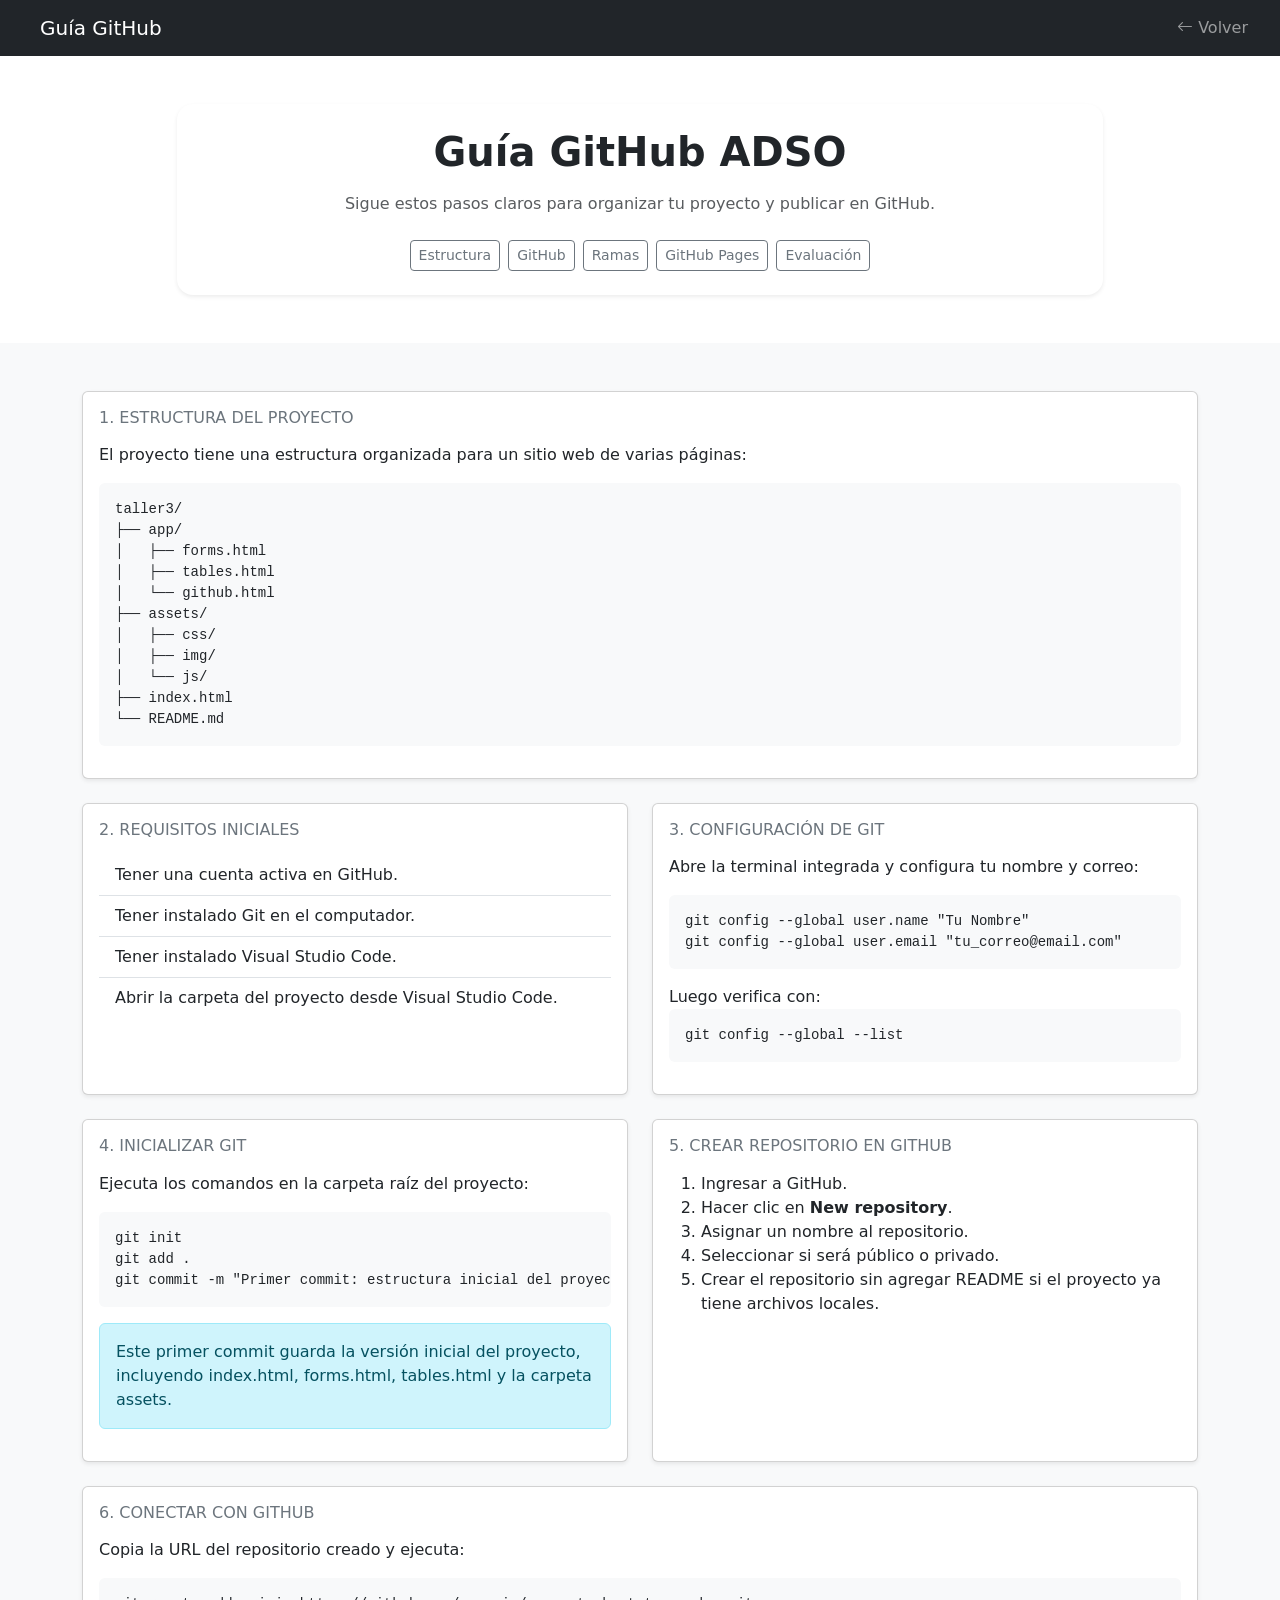
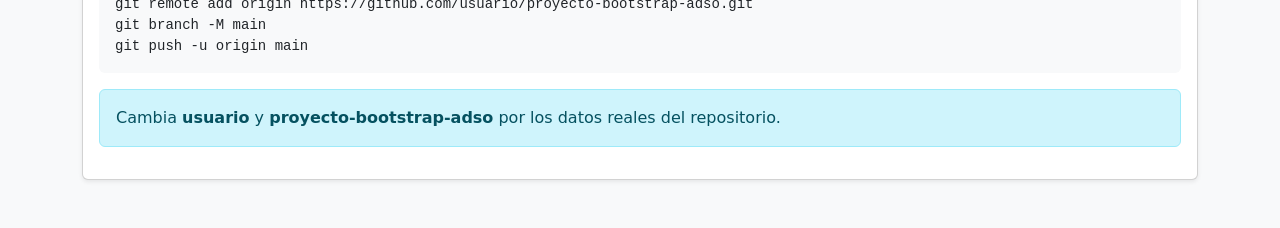
<file: app/github.html>
<!DOCTYPE html>
<html lang="es">
<head>
  <meta charset="UTF-8">
  <meta name="viewport" content="width=device-width, initial-scale=1.0">
  <link href="../assets/css/bootstrap.min.css" rel="stylesheet">
  <link rel="stylesheet" href="https://cdn.jsdelivr.net/npm/bootstrap-icons@1.13.1/font/bootstrap-icons.min.css">
  <link rel="shortcut icon" href="../assets/img/icongit.png" type="image/x-icon">
  <title>Guía GitHub ADSO</title>
</head>
<body class="bg-light">

<nav class="navbar navbar-expand-sm navbar-dark bg-dark sticky-top">
  <div class="container-fluid px-4">
    <a class="navbar-brand d-flex align-items-center text-white text-decoration-none" href="../index.html">
      <i class="bi bi-folder2-open-fill me-2"></i>
      <span class="ms-2 d-none d-sm-inline">Guía GitHub</span>
    </a>
    <button class="navbar-toggler" type="button" data-bs-toggle="collapse" data-bs-target="#mainNav" aria-controls="mainNav" aria-expanded="false" aria-label="Menú">
      <span class="navbar-toggler-icon"></span>
    </button>
    <div class="collapse navbar-collapse" id="mainNav">
      <ul class="navbar-nav ms-auto">
        <li class="nav-item">
          <a class="nav-link" href="../index.html#inicio"><i class="bi bi-arrow-left"></i> Volver</a>
        </li>
      </ul>
    </div>
  </div>
</nav>

<section class="bg-white py-5">
  <div class="container">
    <div class="row justify-content-center">
      <div class="col-12 col-xl-10">
        <div class="p-4 rounded-4 shadow-sm bg-white text-center">
          <h1 class="fw-bold mb-3">Guía GitHub ADSO</h1>
          <p class="text-muted mb-4">Sigue estos pasos claros para organizar tu proyecto y publicar en GitHub.</p>
          <nav class="nav justify-content-center gap-2 flex-wrap">
            <a class="btn btn-outline-secondary btn-sm" href="#estructura">Estructura</a>
            <a class="btn btn-outline-secondary btn-sm" href="#requisitos">GitHub</a>
            <a class="btn btn-outline-secondary btn-sm" href="#configuracion">Ramas</a>
            <a class="btn btn-outline-secondary btn-sm" href="#inicializar">GitHub Pages</a>
            <a class="btn btn-outline-secondary btn-sm" href="#conectar">Evaluación</a>
          </nav>
        </div>
      </div>
    </div>
  </div>
</section>

<main class="container py-5">
  <div class="row g-4">
    <div class="col-12">
      <div class="card shadow-sm">
        <div class="card-body">
          <h2 id="estructura" class="h6 text-uppercase text-secondary mb-3">1. Estructura del proyecto</h2>
          <p>El proyecto tiene una estructura organizada para un sitio web de varias páginas:</p>
          <pre class="bg-light p-3 rounded">taller3/
├── app/
│   ├── forms.html
│   ├── tables.html
│   └── github.html
├── assets/
│   ├── css/
│   ├── img/
│   └── js/
├── index.html
└── README.md</pre>
        </div>
      </div>
    </div>

    <div class="col-12 col-lg-6">
      <div class="card shadow-sm h-100">
        <div class="card-body">
          <h2 id="requisitos" class="h6 text-uppercase text-secondary mb-3">2. Requisitos iniciales</h2>
          <ul class="list-group list-group-flush">
            <li class="list-group-item">Tener una cuenta activa en GitHub.</li>
            <li class="list-group-item">Tener instalado Git en el computador.</li>
            <li class="list-group-item">Tener instalado Visual Studio Code.</li>
            <li class="list-group-item">Abrir la carpeta del proyecto desde Visual Studio Code.</li>
          </ul>
        </div>
      </div>
    </div>

    <div class="col-12 col-lg-6">
      <div class="card shadow-sm h-100">
        <div class="card-body">
          <h2 id="configuracion" class="h6 text-uppercase text-secondary mb-3">3. Configuración de Git</h2>
          <p>Abre la terminal integrada y configura tu nombre y correo:</p>
          <pre class="bg-light p-3 rounded">git config --global user.name "Tu Nombre"
git config --global user.email "tu_correo@email.com"</pre>
          <p class="mb-0">Luego verifica con:</p>
          <pre class="bg-light p-3 rounded">git config --global --list</pre>
        </div>
      </div>
    </div>

    <div class="col-12 col-lg-6">
      <div class="card shadow-sm h-100">
        <div class="card-body">
          <h2 id="inicializar" class="h6 text-uppercase text-secondary mb-3">4. Inicializar Git</h2>
          <p>Ejecuta los comandos en la carpeta raíz del proyecto:</p>
          <pre class="bg-light p-3 rounded">git init
git add .
git commit -m "Primer commit: estructura inicial del proyecto"</pre>
          <div class="alert alert-info mt-3">Este primer commit guarda la versión inicial del proyecto, incluyendo index.html, forms.html, tables.html y la carpeta assets.</div>
        </div>
      </div>
    </div>

    <div class="col-12 col-lg-6">
      <div class="card shadow-sm h-100">
        <div class="card-body">
          <h2 class="h6 text-uppercase text-secondary mb-3">5. Crear repositorio en GitHub</h2>
          <ol class="mb-0">
            <li>Ingresar a GitHub.</li>
            <li>Hacer clic en <strong>New repository</strong>.</li>
            <li>Asignar un nombre al repositorio.</li>
            <li>Seleccionar si será público o privado.</li>
            <li>Crear el repositorio sin agregar README si el proyecto ya tiene archivos locales.</li>
          </ol>
        </div>
      </div>
    </div>

    <div class="col-12">
      <div class="card shadow-sm h-100">
        <div class="card-body">
          <h2 id="conectar" class="h6 text-uppercase text-secondary mb-3">6. Conectar con GitHub</h2>
          <p>Copia la URL del repositorio creado y ejecuta:</p>
          <pre class="bg-light p-3 rounded">git remote add origin https://github.com/usuario/proyecto-bootstrap-adso.git
git branch -M main
git push -u origin main</pre>
          <div class="alert alert-info">Cambia <strong>usuario</strong> y <strong>proyecto-bootstrap-adso</strong> por los datos reales del repositorio.</div>
        </div>
      </div>
    </div>
  </div>
</main>

<script src="../assets/js/bootstrap.bundle.min.js"></script>
</body>
</html>
</file>
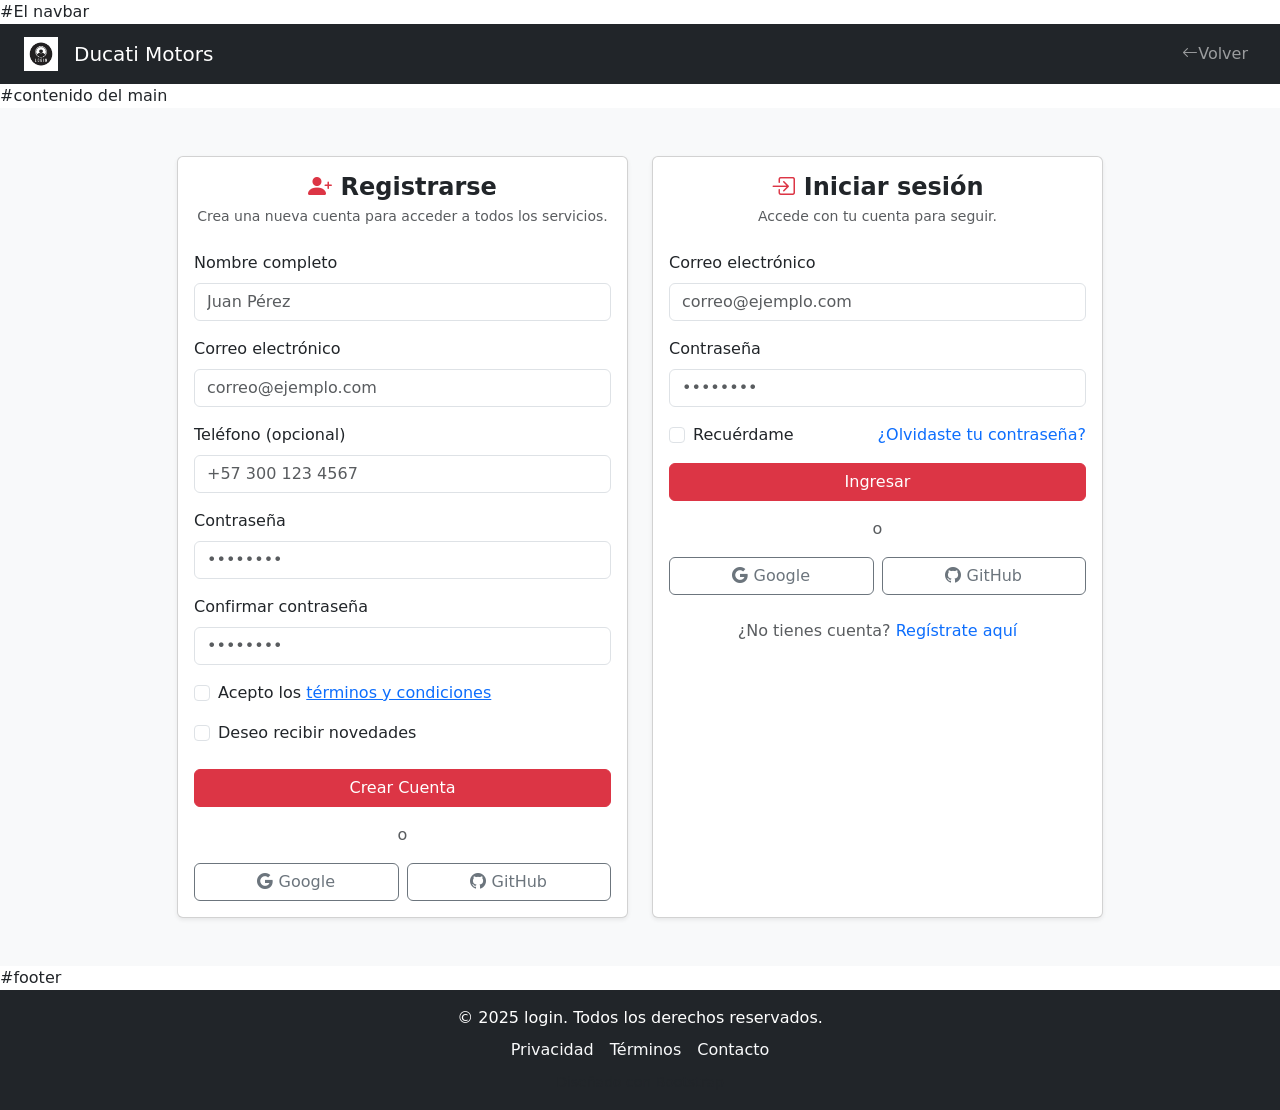
<file: app/login.html>
<!DOCTYPE html>
<html lang="es-CO">
<head>
  <meta charset="UTF-8">
  <meta name="viewport" content="width=device-width, initial-scale=1.0">
  <title>Login-Ducati-Motors</title>
  <meta name="author" content="Farid Cotera">
  <meta name="description" content="Página de acceso con registro y login.">
  <meta name="theme-color" content="#0A0A0A">

  <link href="../assets/css/bootstrap.min.css" rel="stylesheet">
  <link rel="stylesheet" href="https://cdn.jsdelivr.net/npm/bootstrap-icons@1.13.1/font/bootstrap-icons.min.css">


  
</head>
<body>

  #El navbar
  <nav class="navbar navbar-expand-sm navbar-dark bg-dark sticky-top">
    <div class="container-fluid px-4">
      <a class="navbar-brand d-flex align-items-center text-white text-decoration-none" href="../index.html#inicio">
        <img src="../assets/img/login.jpg" alt="Logo" class="me-2" style="height:34px; width:auto;">
        <span class="ms-2 d-none d-sm-inline">Ducati Motors</span>
      </a>

      <button class="navbar-toggler" type="button"
              data-bs-toggle="collapse" data-bs-target="#mainNav"
              aria-controls="mainNav" aria-expanded="false" aria-label="Menú">
        <span class="navbar-toggler-icon"></span>
      </button>

      <div class="collapse navbar-collapse" id="mainNav">
        <ul class="navbar-nav ms-auto">
          <li class="nav-item">
            <a class="nav-link" href="../index.html#inicio">
              <i class="bi bi-arrow-left"></i>Volver
            </a>
          </li>
        </ul>
      </div>
    </div>
  </nav>

  #contenido del main
  <main class="bg-light py-5">
    <div class="container">
      <div class="row justify-content-center">
        <div class="col-12 col-xl-10">
          <div class="row g-4">
            <div class="col-md-6">
              <div class="card shadow-sm h-100">
                <div class="card-body">
                  <div class="mb-4 text-center">
                    <h2 class="h4 fw-bold mb-1"><i class="bi bi-person-plus-fill text-danger"></i> Registrarse</h2>
                    <p class="text-muted small mb-0">Crea una nueva cuenta para acceder a todos los servicios.</p>
                  </div>
                  <form>
                    <div class="mb-3">
                      <label class="form-label" for="regName">Nombre completo</label>
                      <input type="text" class="form-control" id="regName" placeholder="Juan Pérez" required>
                    </div>
                    <div class="mb-3">
                      <label class="form-label" for="regEmail">Correo electrónico</label>
                      <input type="email" class="form-control" id="regEmail" placeholder="correo@ejemplo.com" required>
                    </div>
                    <div class="mb-3">
                      <label class="form-label" for="regPhone">Teléfono (opcional)</label>
                      <input type="tel" class="form-control" id="regPhone" placeholder="+57 300 123 4567">
                    </div>
                    <div class="mb-3">
                      <label class="form-label" for="regPassword">Contraseña</label>
                      <input type="password" class="form-control" id="regPassword" placeholder="••••••••" required>
                    </div>
                    <div class="mb-3">
                      <label class="form-label" for="regPasswordConfirm">Confirmar contraseña</label>
                      <input type="password" class="form-control" id="regPasswordConfirm" placeholder="••••••••" required>
                    </div>
                    <div class="form-check mb-3">
                      <input class="form-check-input" type="checkbox" id="termsCheck" required>
                      <label class="form-check-label" for="termsCheck">Acepto los <a href="#">términos y condiciones</a></label>
                    </div>
                    <div class="form-check mb-4">
                      <input class="form-check-input" type="checkbox" id="newsletterCheck">
                      <label class="form-check-label" for="newsletterCheck">Deseo recibir novedades</label>
                    </div>
                    <button type="submit" class="btn btn-danger w-100 mb-3">Crear Cuenta</button>
                    <div class="text-center text-muted mb-3">o</div>
                    <div class="row g-2">
                      <div class="col-6">
                        <button type="button" class="btn btn-outline-secondary w-100"><i class="bi bi-google"></i> Google</button>
                      </div>
                      <div class="col-6">
                        <button type="button" class="btn btn-outline-secondary w-100"><i class="bi bi-github"></i> GitHub</button>
                      </div>
                    </div>
                  </form>
                </div>
              </div>
            </div>
            <div class="col-md-6">
              <div class="card shadow-sm h-100">
                <div class="card-body">
                  <div class="mb-4 text-center">
                    <h2 class="h4 fw-bold mb-1"><i class="bi bi-box-arrow-in-right text-danger"></i> Iniciar sesión</h2>
                    <p class="text-muted small mb-0">Accede con tu cuenta para seguir.</p>
                  </div>
                  <form>
                    <div class="mb-3">
                      <label class="form-label" for="loginEmail">Correo electrónico</label>
                      <input type="email" class="form-control" id="loginEmail" placeholder="correo@ejemplo.com" required>
                    </div>
                    <div class="mb-3">
                      <label class="form-label" for="loginPassword">Contraseña</label>
                      <input type="password" class="form-control" id="loginPassword" placeholder="••••••••" required>
                    </div>
                    <div class="d-flex justify-content-between align-items-center mb-3">
                      <div class="form-check mb-0">
                        <input class="form-check-input" type="checkbox" id="rememberCheck">
                        <label class="form-check-label" for="rememberCheck">Recuérdame</label>
                      </div>
                      <a href="#" class="text-decoration-none">¿Olvidaste tu contraseña?</a>
                    </div>
                    <button type="submit" class="btn btn-danger w-100 mb-3">Ingresar</button>
                    <div class="text-center text-muted mb-3">o</div>
                    <div class="row g-2">
                      <div class="col-6">
                        <button type="button" class="btn btn-outline-secondary w-100"><i class="bi bi-google"></i> Google</button>
                      </div>
                      <div class="col-6">
                        <button type="button" class="btn btn-outline-secondary w-100"><i class="bi bi-github"></i> GitHub</button>
                      </div>
                    </div>
                    <div class="text-center mt-4">
                      <span class="text-muted">¿No tienes cuenta?</span> <a href="#" class="text-decoration-none">Regístrate aquí</a>
                    </div>
                  </form>
                </div>
              </div>
            </div>
          </div>
        </div>
      </div>
    </div>
  </main>

  #footer
  <footer class="bg-dark text-white py-3">
    <div class="container text-center">
      <p class="mb-2">&copy; 2025 login. Todos los derechos reservados.</p>
      <div class="d-flex justify-content-center gap-3 mb-2">
        <a href="#" class="link-light text-decoration-none">Privacidad</a>
        <a href="#" class="link-light text-decoration-none">Términos</a>
        <a href="#" class="link-light text-decoration-none">Contacto</a>
      </div>
      <small class="text-muted">Diseñado con Bootstrap</small>
    </div>
  </footer>

  <script src="../assets/js/bootstrap.bundle.min.js"></script>
</body>
</html>
</file>
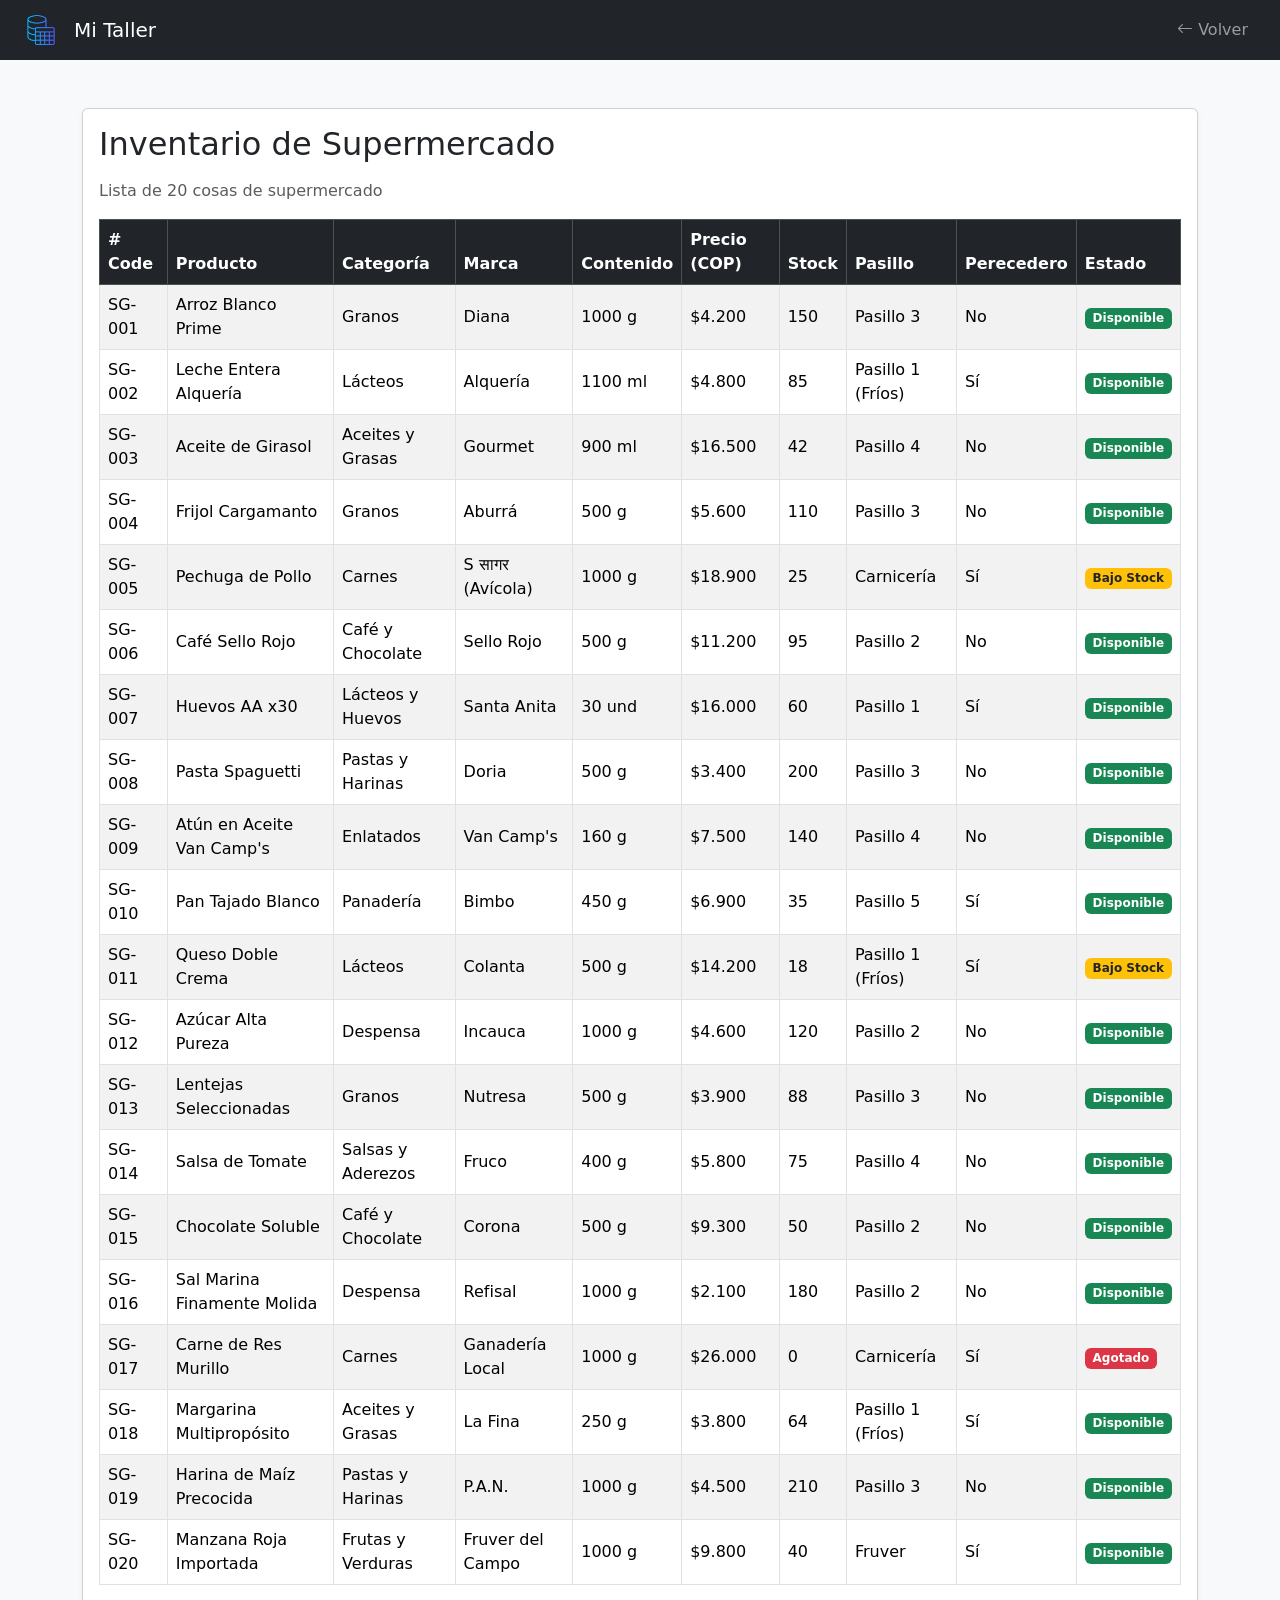
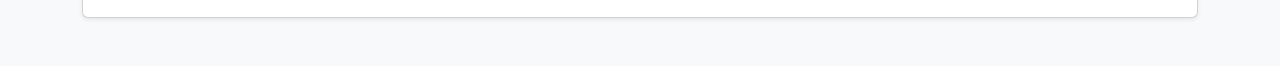
<file: app/table.html>
<!DOCTYPE html>
<html lang="es-CO">
<head>
  <meta charset="UTF-8">
  <meta name="viewport" content="width=device-width, initial-scale=1.0">
  <title>Tablas</title>
  <link rel="shortcut icon" href="../assets/img/tablas.png" type="image/x-icon">
  <meta name="author" content="Farid Cotera">
  <meta name="description" content="Taller 3 de maquetación web con navegación básica.">
  <meta name="keywords" content="taller, maquetación, web, inicio, servicios, contacto">
  <meta name="theme-color" content="#000000">
  <meta name="MobileOptimized" content="width">
  <meta name="HandheldFriendly" content="true">
  <meta name="mobile-web-app-capable" content="yes">
  <meta name="apple-mobile-web-app-status-bar-style" content="black-translucent">

  <link href="../assets/css/bootstrap.min.css" rel="stylesheet">
  <link rel="stylesheet" href="https://cdn.jsdelivr.net/npm/bootstrap-icons@1.13.1/font/bootstrap-icons.min.css">

</head>
<body class="bg-light">

<nav class="navbar navbar-expand-sm navbar-dark bg-dark sticky-top">
    <div class="container-fluid px-4">
      <a class="navbar-brand d-flex align-items-center text-white text-decoration-none" href="../index.html">
        <img src="../assets/img/tablas.png" alt="Logo" class="me-2" style="height:34px; width:auto;">
        <span class="ms-2 d-none d-sm-inline">Mi Taller</span>
      </a>

      <button class="navbar-toggler" type="button"
              data-bs-toggle="collapse" data-bs-target="#mainNav"
              aria-controls="mainNav" aria-expanded="false" aria-label="Menú">
        <span class="navbar-toggler-icon"></span>
      </button>

      <div class="collapse navbar-collapse" id="mainNav">
        <ul class="navbar-nav ms-auto">
          <li class="nav-item">
              <a class="nav-link" href="../index.html#inicio">
              <i class="bi bi-arrow-left"></i> Volver
            </a>
          </li>
        </ul>
      </div>
    </div>
  </nav>

  <div class="container py-5">
    <div class="card shadow-sm">
      <div class="card-body">
        <h2 class="mb-3">Inventario de Supermercado</h2>
        <p class="text-muted">Lista de 20 cosas de supermercado</p>
        <div class="table-responsive">
          <table class="table table-bordered table-striped table-hover align-middle">
      <thead class="table-dark">
        <tr>
          <th># Code</th>
          <th>Producto</th>
          <th>Categoría</th>
          <th>Marca</th>
          <th>Contenido</th>
          <th>Precio (COP)</th>
          <th>Stock</th>
          <th>Pasillo</th>
          <th>Perecedero</th>
          <th>Estado</th>
        </tr>
      </thead>
      <tbody>
        <tr>
          <td data-label="# Code">SG-001</td>
          <td data-label="Producto">Arroz Blanco Prime</td>
          <td data-label="Categoría">Granos</td>
          <td data-label="Marca">Diana</td>
          <td data-label="Contenido">1000 g</td>
          <td data-label="Precio (COP)">$4.200</td>
          <td data-label="Stock">150</td>
          <td data-label="Pasillo">Pasillo 3</td>
          <td data-label="Perecedero">No</td>
          <td data-label="Estado"><span class="badge bg-success">Disponible</span></td>
        </tr>
        <tr>
          <td data-label="# Code">SG-002</td>
          <td data-label="Producto">Leche Entera Alquería</td>
          <td data-label="Categoría">Lácteos</td>
          <td data-label="Marca">Alquería</td>
          <td data-label="Contenido">1100 ml</td>
          <td data-label="Precio (COP)">$4.800</td>
          <td data-label="Stock">85</td>
          <td data-label="Pasillo">Pasillo 1 (Fríos)</td>
          <td data-label="Perecedero">Sí</td>
          <td data-label="Estado"><span class="badge bg-success">Disponible</span></td>
        </tr>
        <tr>
          <td data-label="# Code">SG-003</td>
          <td data-label="Producto">Aceite de Girasol</td>
          <td data-label="Categoría">Aceites y Grasas</td>
          <td data-label="Marca">Gourmet</td>
          <td data-label="Contenido">900 ml</td>
          <td data-label="Precio (COP)">$16.500</td>
          <td data-label="Stock">42</td>
          <td data-label="Pasillo">Pasillo 4</td>
          <td data-label="Perecedero">No</td>
          <td data-label="Estado"><span class="badge bg-success">Disponible</span></td>
        </tr>
        <tr>
          <td data-label="# Code">SG-004</td>
          <td data-label="Producto">Frijol Cargamanto</td>
          <td data-label="Categoría">Granos</td>
          <td data-label="Marca">Aburrá</td>
          <td data-label="Contenido">500 g</td>
          <td data-label="Precio (COP)">$5.600</td>
          <td data-label="Stock">110</td>
          <td data-label="Pasillo">Pasillo 3</td>
          <td data-label="Perecedero">No</td>
          <td data-label="Estado"><span class="badge bg-success">Disponible</span></td>
        </tr>
        <tr>
          <td data-label="# Code">SG-005</td>
          <td data-label="Producto">Pechuga de Pollo</td>
          <td data-label="Categoría">Carnes</td>
          <td data-label="Marca">S सागर (Avícola)</td>
          <td data-label="Contenido">1000 g</td>
          <td data-label="Precio (COP)">$18.900</td>
          <td data-label="Stock">25</td>
          <td data-label="Pasillo">Carnicería</td>
          <td data-label="Perecedero">Sí</td>
          <td data-label="Estado"><span class="badge bg-warning text-dark">Bajo Stock</span></td>
        </tr>
        <tr>
          <td data-label="# Code">SG-006</td>
          <td data-label="Producto">Café Sello Rojo</td>
          <td data-label="Categoría">Café y Chocolate</td>
          <td data-label="Marca">Sello Rojo</td>
          <td data-label="Contenido">500 g</td>
          <td data-label="Precio (COP)">$11.200</td>
          <td data-label="Stock">95</td>
          <td data-label="Pasillo">Pasillo 2</td>
          <td data-label="Perecedero">No</td>
          <td data-label="Estado"><span class="badge bg-success">Disponible</span></td>
        </tr>
        <tr>
          <td data-label="# Code">SG-007</td>
          <td data-label="Producto">Huevos AA x30</td>
          <td data-label="Categoría">Lácteos y Huevos</td>
          <td data-label="Marca">Santa Anita</td>
          <td data-label="Contenido">30 und</td>
          <td data-label="Precio (COP)">$16.000</td>
          <td data-label="Stock">60</td>
          <td data-label="Pasillo">Pasillo 1</td>
          <td data-label="Perecedero">Sí</td>
          <td data-label="Estado"><span class="badge bg-success">Disponible</span></td>
        </tr>
        <tr>
          <td data-label="# Code">SG-008</td>
          <td data-label="Producto">Pasta Spaguetti</td>
          <td data-label="Categoría">Pastas y Harinas</td>
          <td data-label="Marca">Doria</td>
          <td data-label="Contenido">500 g</td>
          <td data-label="Precio (COP)">$3.400</td>
          <td data-label="Stock">200</td>
          <td data-label="Pasillo">Pasillo 3</td>
          <td data-label="Perecedero">No</td>
          <td data-label="Estado"><span class="badge bg-success">Disponible</span></td>
        </tr>
        <tr>
          <td data-label="# Code">SG-009</td>
          <td data-label="Producto">Atún en Aceite Van Camp's</td>
          <td data-label="Categoría">Enlatados</td>
          <td data-label="Marca">Van Camp's</td>
          <td data-label="Contenido">160 g</td>
          <td data-label="Precio (COP)">$7.500</td>
          <td data-label="Stock">140</td>
          <td data-label="Pasillo">Pasillo 4</td>
          <td data-label="Perecedero">No</td>
          <td data-label="Estado"><span class="badge bg-success">Disponible</span></td>
        </tr>
        <tr>
          <td data-label="# Code">SG-010</td>
          <td data-label="Producto">Pan Tajado Blanco</td>
          <td data-label="Categoría">Panadería</td>
          <td data-label="Marca">Bimbo</td>
          <td data-label="Contenido">450 g</td>
          <td data-label="Precio (COP)">$6.900</td>
          <td data-label="Stock">35</td>
          <td data-label="Pasillo">Pasillo 5</td>
          <td data-label="Perecedero">Sí</td>
          <td data-label="Estado"><span class="badge bg-success">Disponible</span></td>
        </tr>
        <tr>
          <td data-label="# Code">SG-011</td>
          <td data-label="Producto">Queso Doble Crema</td>
          <td data-label="Categoría">Lácteos</td>
          <td data-label="Marca">Colanta</td>
          <td data-label="Contenido">500 g</td>
          <td data-label="Precio (COP)">$14.200</td>
          <td data-label="Stock">18</td>
          <td data-label="Pasillo">Pasillo 1 (Fríos)</td>
          <td data-label="Perecedero">Sí</td>
          <td data-label="Estado"><span class="badge bg-warning text-dark">Bajo Stock</span></td>
        </tr>
        <tr>
          <td data-label="# Code">SG-012</td>
          <td data-label="Producto">Azúcar Alta Pureza</td>
          <td data-label="Categoría">Despensa</td>
          <td data-label="Marca">Incauca</td>
          <td data-label="Contenido">1000 g</td>
          <td data-label="Precio (COP)">$4.600</td>
          <td data-label="Stock">120</td>
          <td data-label="Pasillo">Pasillo 2</td>
          <td data-label="Perecedero">No</td>
          <td data-label="Estado"><span class="badge bg-success">Disponible</span></td>
        </tr>
        <tr>
          <td data-label="# Code">SG-013</td>
          <td data-label="Producto">Lentejas Seleccionadas</td>
          <td data-label="Categoría">Granos</td>
          <td data-label="Marca">Nutresa</td>
          <td data-label="Contenido">500 g</td>
          <td data-label="Precio (COP)">$3.900</td>
          <td data-label="Stock">88</td>
          <td data-label="Pasillo">Pasillo 3</td>
          <td data-label="Perecedero">No</td>
          <td data-label="Estado"><span class="badge bg-success">Disponible</span></td>
        </tr>
        <tr>
          <td data-label="# Code">SG-014</td>
          <td data-label="Producto">Salsa de Tomate</td>
          <td data-label="Categoría">Salsas y Aderezos</td>
          <td data-label="Marca">Fruco</td>
          <td data-label="Contenido">400 g</td>
          <td data-label="Precio (COP)">$5.800</td>
          <td data-label="Stock">75</td>
          <td data-label="Pasillo">Pasillo 4</td>
          <td data-label="Perecedero">No</td>
          <td data-label="Estado"><span class="badge bg-success">Disponible</span></td>
        </tr>
        <tr>
          <td data-label="# Code">SG-015</td>
          <td data-label="Producto">Chocolate Soluble</td>
          <td data-label="Categoría">Café y Chocolate</td>
          <td data-label="Marca">Corona</td>
          <td data-label="Contenido">500 g</td>
          <td data-label="Precio (COP)">$9.300</td>
          <td data-label="Stock">50</td>
          <td data-label="Pasillo">Pasillo 2</td>
          <td data-label="Perecedero">No</td>
          <td data-label="Estado"><span class="badge bg-success">Disponible</span></td>
        </tr>
        <tr>
          <td data-label="# Code">SG-016</td>
          <td data-label="Producto">Sal Marina Finamente Molida</td>
          <td data-label="Categoría">Despensa</td>
          <td data-label="Marca">Refisal</td>
          <td data-label="Contenido">1000 g</td>
          <td data-label="Precio (COP)">$2.100</td>
          <td data-label="Stock">180</td>
          <td data-label="Pasillo">Pasillo 2</td>
          <td data-label="Perecedero">No</td>
          <td data-label="Estado"><span class="badge bg-success">Disponible</span></td>
        </tr>
        <tr>
          <td data-label="# Code">SG-017</td>
          <td data-label="Producto">Carne de Res Murillo</td>
          <td data-label="Categoría">Carnes</td>
          <td data-label="Marca">Ganadería Local</td>
          <td data-label="Contenido">1000 g</td>
          <td data-label="Precio (COP)">$26.000</td>
          <td data-label="Stock">0</td>
          <td data-label="Pasillo">Carnicería</td>
          <td data-label="Perecedero">Sí</td>
          <td data-label="Estado"><span class="badge bg-danger">Agotado</span></td>
        </tr>
        <tr>
          <td data-label="# Code">SG-018</td>
          <td data-label="Producto">Margarina Multipropósito</td>
          <td data-label="Categoría">Aceites y Grasas</td>
          <td data-label="Marca">La Fina</td>
          <td data-label="Contenido">250 g</td>
          <td data-label="Precio (COP)">$3.800</td>
          <td data-label="Stock">64</td>
          <td data-label="Pasillo">Pasillo 1 (Fríos)</td>
          <td data-label="Perecedero">Sí</td>
          <td data-label="Estado"><span class="badge bg-success">Disponible</span></td>
        </tr>
        <tr>
          <td data-label="# Code">SG-019</td>
          <td data-label="Producto">Harina de Maíz Precocida</td>
          <td data-label="Categoría">Pastas y Harinas</td>
          <td data-label="Marca">P.A.N.</td>
          <td data-label="Contenido">1000 g</td>
          <td data-label="Precio (COP)">$4.500</td>
          <td data-label="Stock">210</td>
          <td data-label="Pasillo">Pasillo 3</td>
          <td data-label="Perecedero">No</td>
          <td data-label="Estado"><span class="badge bg-success">Disponible</span></td>
        </tr>
        <tr>
          <td data-label="# Code">SG-020</td>
          <td data-label="Producto">Manzana Roja Importada</td>
          <td data-label="Categoría">Frutas y Verduras</td>
          <td data-label="Marca">Fruver del Campo</td>
          <td data-label="Contenido">1000 g</td>
          <td data-label="Precio (COP)">$9.800</td>
          <td data-label="Stock">40</td>
          <td data-label="Pasillo">Fruver</td>
          <td data-label="Perecedero">Sí</td>
          <td data-label="Estado"><span class="badge bg-success">Disponible</span></td>
        </tr>
      </tbody>
    </table>
  </div>

  <script src="../assets/js/bootstrap.bundle.min.js"></script>
</body>
</html>
</file>
